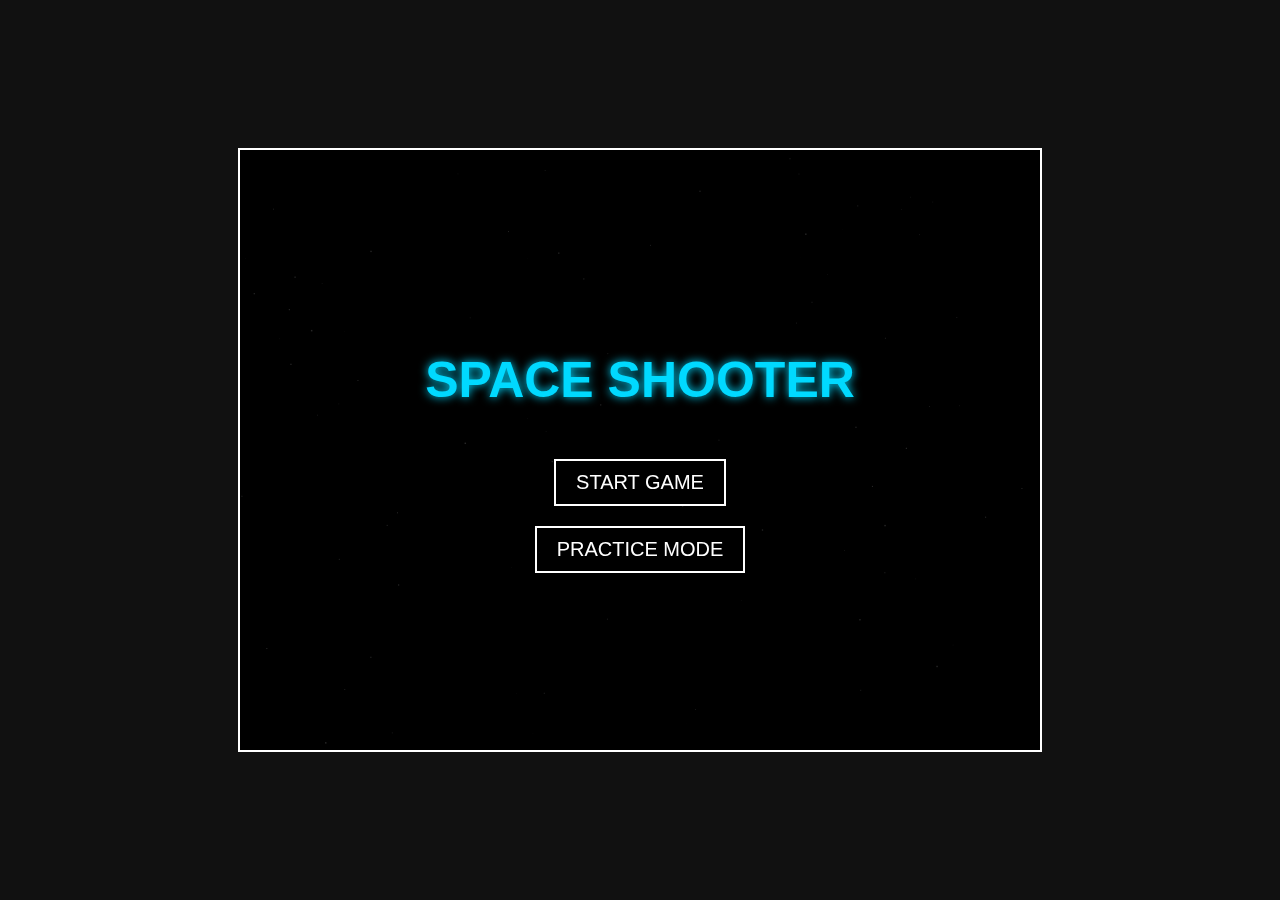
<file: index.html>
<!DOCTYPE html>
<html>
<head>
    <meta charset="utf-8" />
    <title>Space Shooter</title>
    <link rel="stylesheet" href="style.css">
</head>
<body>

<div id="game-container">
    <canvas id="gameCanvas" width="800" height="600"></canvas>

    <!-- Start Menu -->
    <div id="start-menu" class="menu-overlay">
        <h1>SPACE SHOOTER</h1>
        <button id="start-game-btn">START GAME</button>
        <button id="practice-mode-btn">PRACTICE MODE</button>
    </div>

    <!-- Practice Mode Menu -->
    <div id="practice-menu" class="menu-overlay hidden">
        <h2>Practice Mode</h2>
        <input type="number" id="level-input" placeholder="Enter start level (e.g., 10)" value="1">
        <button id="start-practice-btn">START PRACTICE</button>
        <button class="back-btn">Back to Main Menu</button>
    </div>

    <!-- Game Over Screen -->
    <div id="game-over-menu" class="menu-overlay hidden">
        <h1>GAME OVER</h1>
        <h2 id="final-score"></h2>
        <h3>High Scores</h3>
        <ol id="high-scores-list"></ol>
        <button class="back-btn">Back to Main Menu</button>
    </div>
</div>

<script src="js/game.js"></script>
<script src="js/player.js"></script>
<script src="js/bullet.js"></script>
<script src="js/enemy.js"></script>
<script src="js/enemyBullet.js"></script>
<script src="js/powerup.js"></script>
<script src="js/leaderboard.js"></script>
<script src="js/homingMissile.js"></script>
<script src="js/main.js"></script>

</body>
</html>
</file>
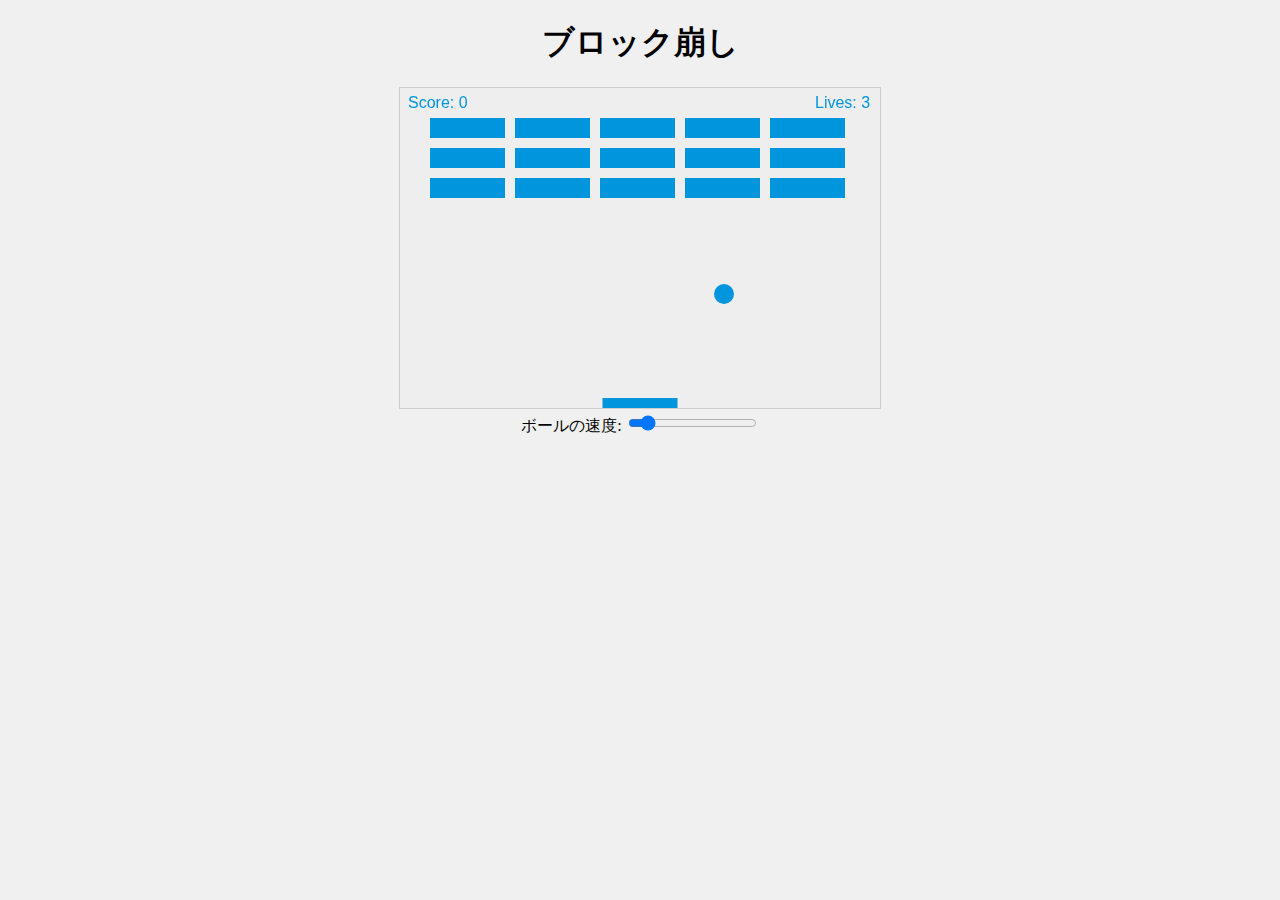
<file: block-breaker-game/index.html>
<!DOCTYPE html>
<html>
<head>
    <title>ブロック崩し</title>
    <link rel="stylesheet" href="style.css">
</head>
<body>
    <h1>ブロック崩し</h1>
    <canvas id="gameCanvas" width="480" height="320"></canvas>
    <br>
    <label for="speedSlider">ボールの速度:</label>
    <input type="range" id="speedSlider" min="1" max="10" value="2">
    <script src="script.js"></script>
</body>
</html>
</file>
<file: style.css>
body {
    background: #111;
    margin: 0;
    padding: 0;
    display: flex;
    justify-content: center;
    align-items: center;
    height: 100vh;
    font-family: 'Arial', sans-serif;
    color: #fff;
}

#game-container {
    position: relative; /* For positioning the overlay */
    width: 800px;
    height: 600px;
    border: 2px solid #fff;
    overflow: hidden; /* This is the critical fix */
}

canvas {
    background: #000;
    display: block;
    position: absolute;
    top: 0;
    left: 0;
}

.menu-overlay {
    position: absolute;
    top: 0;
    left: 0;
    width: 100%;
    height: 100%;
    background: rgba(0, 0, 0, 0.85);
    display: flex;
    flex-direction: column;
    justify-content: center;
    align-items: center;
    text-align: center;
}

.menu-overlay.hidden {
    display: none;
}

h1 {
    font-size: 50px;
    margin-bottom: 40px;
    color: #00d9ff;
    text-shadow: 0 0 10px #00d9ff;
}

h2 {
    font-size: 30px;
    margin-bottom: 20px;
}

h3 {
    font-size: 24px;
    margin-top: 30px;
    margin-bottom: 10px;
    border-bottom: 1px solid #fff;
    padding-bottom: 5px;
}

button {
    font-size: 20px;
    padding: 10px 20px;
    margin: 10px;
    background: transparent;
    border: 2px solid #fff;
    color: #fff;
    cursor: pointer;
    transition: all 0.3s ease;
}

button:hover {
    background: #fff;
    color: #000;
}

input[type="number"] {
    font-size: 18px;
    padding: 10px;
    width: 80%;
    max-width: 250px;
    text-align: center;
    background: #333;
    border: 1px solid #fff;
    color: #fff;
}

#high-scores-list {
    list-style: none;
    padding: 0;
    font-size: 18px;
}

#high-scores-list li {
    margin: 5px 0;
}

#high-scores-list li.highlight {
    color: #ffff00; /* Highlight new score */
    font-weight: bold;
}
</file>
<file: block-breaker-game/style.css>
body {
    background-color: #f0f0f0;
    text-align: center;
}
canvas {
    background-color: #eee;
    border: 1px solid #ccc;
}
</file>
